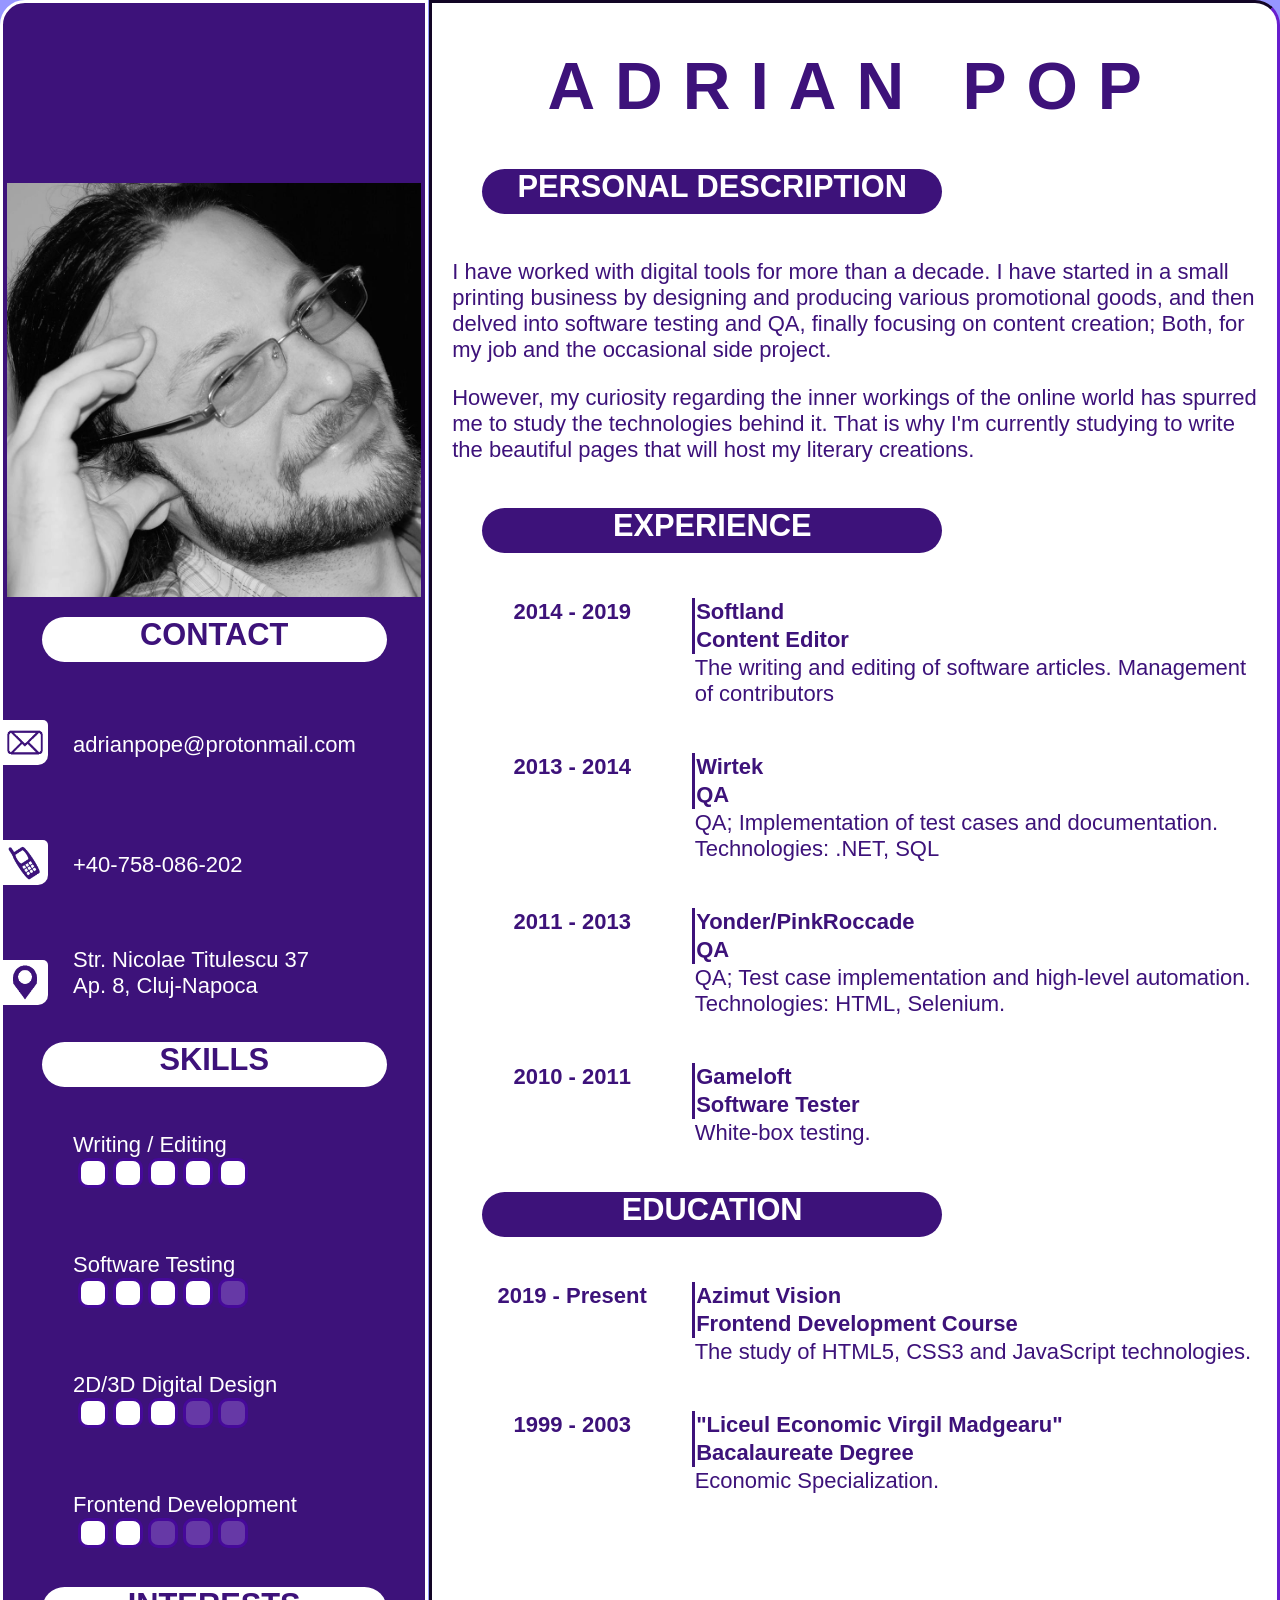
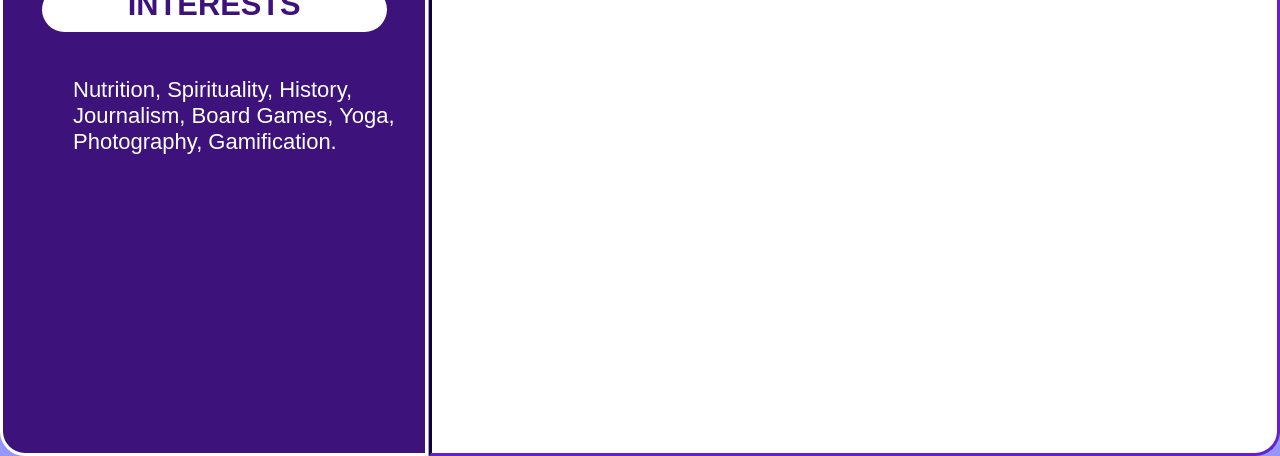
<file: index.html>
<!DOCTYPE html>
<html>
  <head>
    <link type="text/css" rel="stylesheet" href="data\style.css">
    <title>Adrian Pop - CV v0.101</title>
  </head>
  <body>
    <div class="article"><!--Article-->
      <div class="left-panel"><!-- Left Panel -->
        <div class="block"><!--Name - small version-->
          <div class="title column">
              adrian pop
          </div>
        </div>
        <div style="margin-top:60px"><!--Mugshot-->
          <img class="mugshot" src="data\mugshot.jpg" width="567px">
        </div>
        <div class="wh-title"><!--Contact-->
          CONTACT
        </div>
        <div class="block"><!--email-->
          <div class="wh-icon"><!--icon-->
            <img class="icon" src="data\email.png">
          </div>
          <div class="wh-text" style="line-height:75px;">
            adrianpope@protonmail.com
          </div>
        </div>
        <div class="block"><!--telephone-->
          <div class="wh-icon"><!--icon-->
            <img class="icon" src="data\phone.png">
          </div>
          <div class="wh-text" style="line-height:75px;">
            +40-758-086-202
          </div>
        </div>
        <div class="block"><!--address-->
          <div class="wh-icon"><!--icon-->
            <img class="icon" src="data\location.png">
          </div>
          <div class="wh-text">

              Str. Nicolae Titulescu 37<br>
              Ap. 8, Cluj-Napoca

          </div>
        </div>
        <div class="wh-title"><!--Skills-->
          SKILLS
        </div>
        <div class="block"><!--Writing-->
          <div class="wh-text">
            Writing / Editing <br>
            <div class="blob check"></div>
            <div class="blob check"></div>
            <div class="blob check"></div>
            <div class="blob check"></div>
            <div class="blob check"></div>
          </div>
        </div>
        <div class="block"><!--Software Testing-->
          <div class="wh-text">
            Software Testing <br>
            <div class="blob check"></div>
            <div class="blob check"></div>
            <div class="blob check"></div>
            <div class="blob check"></div>
            <div class="blob"></div>
          </div>
        </div>
        <div class="block"><!--Digital Design-->
          <div class="wh-text">
            2D/3D Digital Design <br>
            <div class="blob check"></div>
            <div class="blob check"></div>
            <div class="blob check"></div>
            <div class="blob"></div>
            <div class="blob"></div>
          </div>
        </div>
        <div class="block"><!--Frontend Development-->
          <div class="wh-text">
            Frontend Development <br>
            <div class="blob check"></div>
            <div class="blob check"></div>
            <div class="blob"></div>
            <div class="blob"></div>
            <div class="blob"></div>
          </div>
        </div>
        <div class="wh-title"><!--interests - title-->
          INTERESTS
        </div>
        <div class="block"><!--interests-->
          <p class="wh-text">
            Nutrition, Spirituality, History, Journalism, Board Games, Yoga, Photography, Gamification.
          </p>
        </div>
      </div>
      <div class="right-panel"><!-- Right Panel -->
        <div class="block row"><!--Name - header-->
          <div class="title">
              adrian pop
          </div>
        </div>
        <div class="block"><!--Personal Description - title-->
          <div class="bl-title">
            personal description
          </div>
        </div>
        <div class="block"><!--Personal Description - content-->
          <div class="bl-text">
            <p>
              I have worked with digital tools for more than a decade. I have started in a small printing business by designing and producing various promotional goods, and then delved into software testing and QA, finally focusing on content creation; Both, for my job and the occasional side project.
            </p>
            <p>
              However, my curiosity regarding the inner workings of the online world has spurred me to study the technologies behind it. That is why I'm currently studying to write the beautiful pages that will host my literary creations.
            </p>
          </div>
        </div>
        <div class="block"><!--Experience - title-->
          <div class="bl-title">
            experience
          </div>
        </div>
        <div class="block"><!--Softland-->
          <div class="bl-text">
            <table border="0">
              <tr>
                <th style="text=align: center;">2014 - 2019</th>
                <th>Softland</th>
              </tr>
              <tr>
                <td></td>
                <th>Content Editor</th>
              </tr>
              <tr>
                <td></td>
                <td>The writing and editing of software articles. Management of contributors</td>
              </tr>
            </table>
          </div>
        </div>
        <div class="block"><!--WirTek-->
          <div class="bl-text">
            <table border="0">
              <tr>
                <th style="text=align: center;">2013 - 2014</th>
                <th>Wirtek</th>
              </tr>
              <tr>
                <td></td>
                <th>QA</th>
              </tr>
              <tr>
                <td></td>
                <td>QA; Implementation of test cases and documentation. Technologies: .NET, SQL </td>
              </tr>
            </table>
          </div>
        </div>
        <div class="block"><!--Yonder/PinkRoccade-->
          <div class="bl-text">
            <table border="0">
              <tr>
                <th style="text=align: center;">2011 - 2013</th>
                <th>Yonder/PinkRoccade</th>
              </tr>
              <tr>
                <td></td>
                <th>QA</th>
              </tr>
              <tr>
                <td></td>
                <td>QA; Test case implementation and high-level automation. Technologies: HTML, Selenium. </td>
              </tr>
            </table>
          </div>
        </div>
        <div class="block"><!--Gameloft-->
          <div class="bl-text">
            <table border="0">
              <tr>
                <th style="text=align: center;">2010 - 2011</th>
                <th>Gameloft</th>
              </tr>
              <tr>
                <td></td>
                <th>Software Tester</th>
              </tr>
              <tr>
                <td></td>
                <td>White-box testing. </td>
              </tr>
            </table>
          </div>
        </div>
        <div class="block"><!--Education - title-->
          <div class="bl-title">
            EDUCATION
          </div>
        </div>
        <div class="block"><!--Frontend development course-->
          <div class="bl-text">
            <table border="0">
              <tr>
                <th style="text=align: center;">2019 - Present</th>
                <th>Azimut Vision</th>
              </tr>
              <tr>
                <td></td>
                <th>Frontend Development Course</th>
              </tr>
              <tr>
                <td></td>
                <td>The study of HTML5, CSS3 and JavaScript technologies. </td>
              </tr>
            </table>
        </div>
        <div class="block"><!--High School-->
          <div class="bl-text">
            <table border="0">
              <tr>
                <th style="text=align: center;">1999 - 2003</th>
                <th>"Liceul Economic Virgil Madgearu"</th>
              </tr>
              <tr>
                <td></td>
                <th>Bacalaureate Degree</th>
              </tr>
              <tr>
                <td></td>
                <td>Economic Specialization. </td>
              </tr>
            </table>
        </div>
      </div><!--END Right Panel-->
    </div><!--END Article-->
  </body>
</html>
</file>
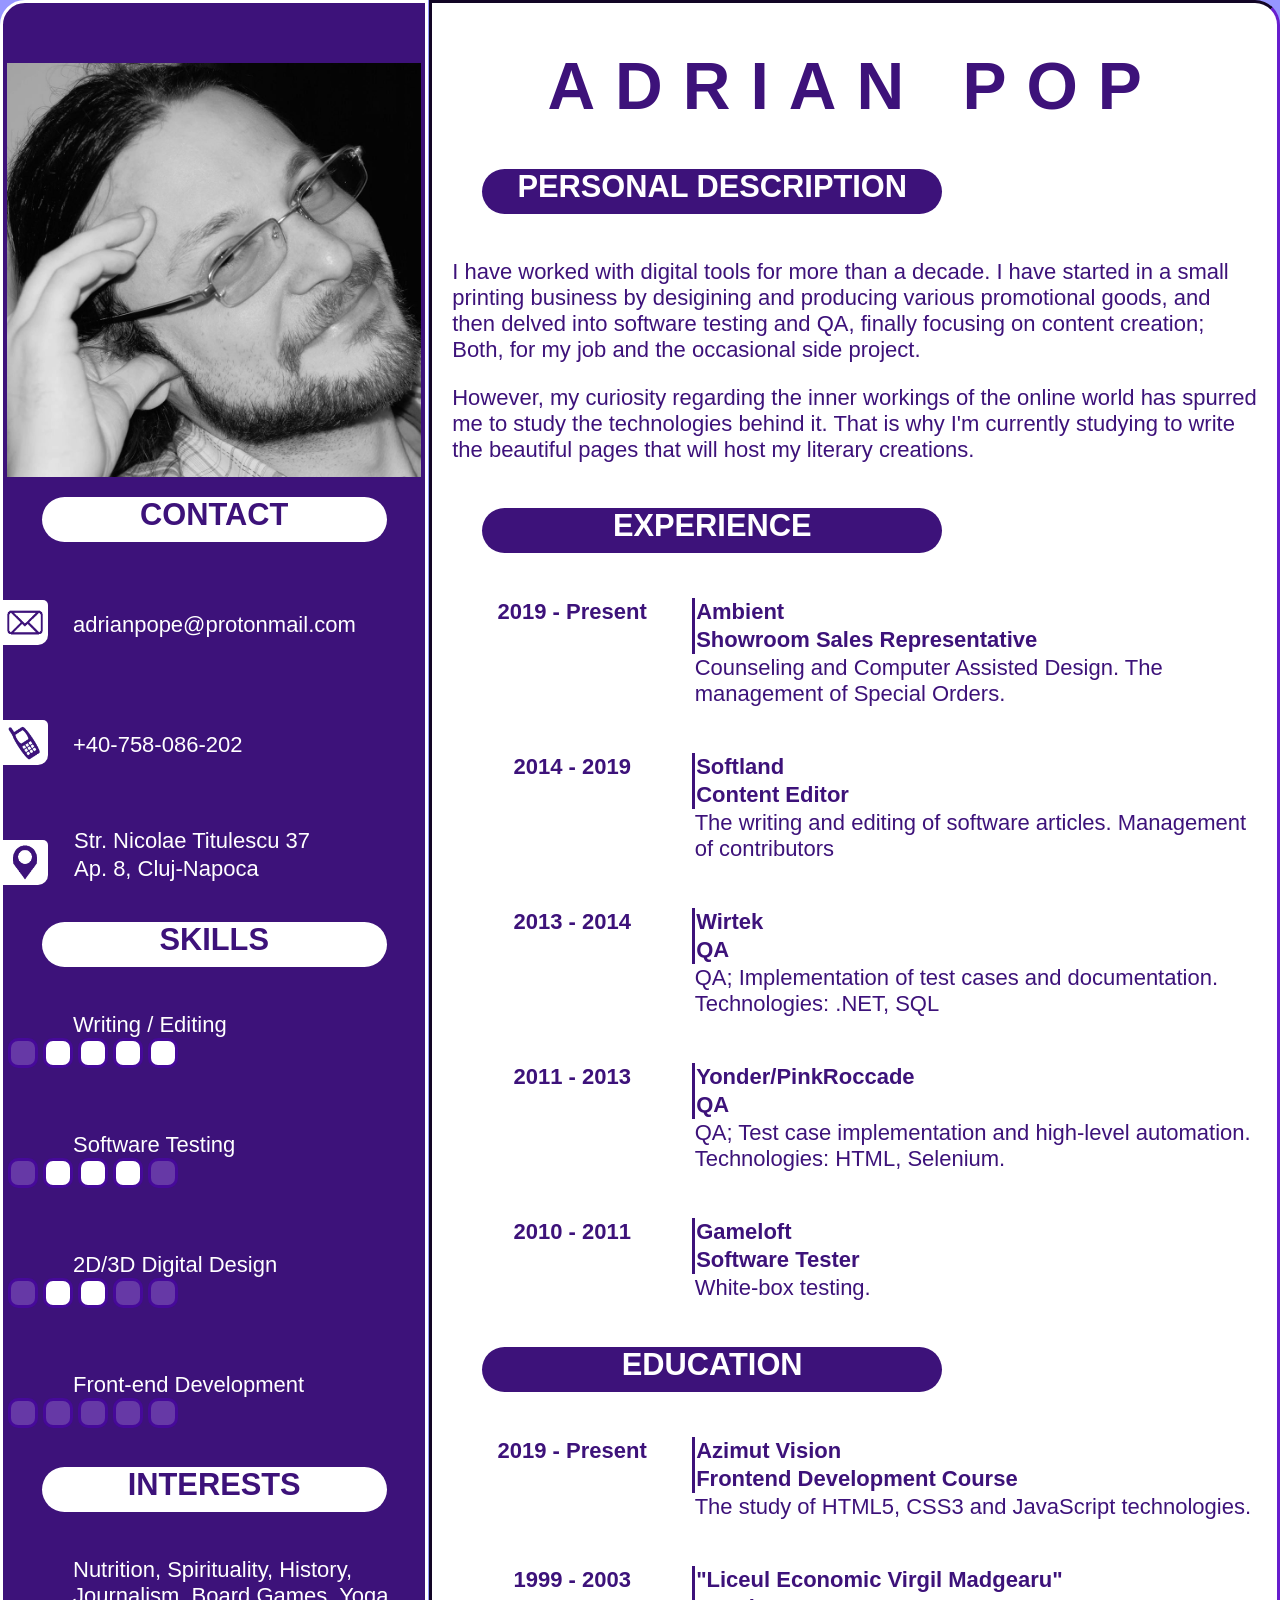
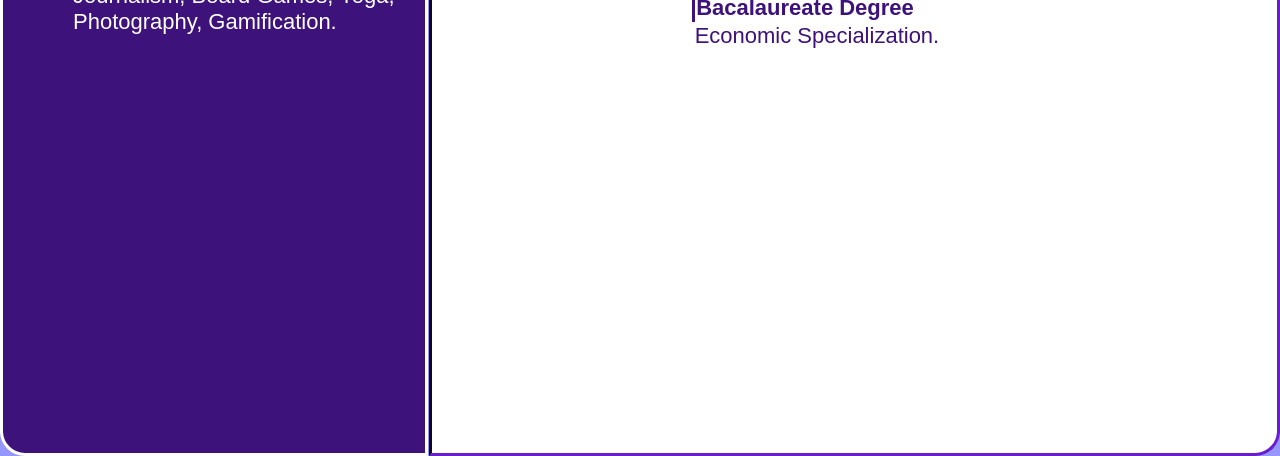
<file: Adrian Pop CV.html>
<!DOCTYPE html>
<html>
  <head>
    <link type="text/css" rel="stylesheet" href="data\style.css">
    <title>Adrian Pop - CV</title>
  </head>
  <body>
    <div class="article"><!--Article-->
      <div class="left-panel"><!-- Left Panel -->
        <div style="margin-top:60px"><!--Mugshot-->
          <img class="mugshot" src="data\mugshot.jpg" width="567px">
        </div>
        <div class="wh-title"><!--Contact-->
          CONTACT
        </div>
        <div class="block"><!--email-->
          <div class="wh-icon"><!--icon-->
            <img class="icon" src="data\email.png">
          </div>
          <div class="wh-text" style="line-height:75px;">
            adrianpope@protonmail.com
          </div>
        </div>
        <div class="block"><!--telephone-->
          <div class="wh-icon"><!--icon-->
            <img class="icon" src="data\phone.png">
          </div>
          <div class="wh-text" style="line-height:75px;">
            +40-758-086-202
          </div>
        </div>
        <div class="block"><!--address-->
          <div class="wh-icon"><!--icon-->
            <img class="icon" src="data\location.png">
          </div>
          <div class="wh-text">
            <table>
              <tr><td>Str. Nicolae Titulescu 37</td></tr>
              <tr><td>Ap. 8, Cluj-Napoca</td></tr>
            </table>
          </div>
        </div>
        <div class="wh-title"><!--skills-->
          SKILLS
        </div>
        <div class="block"><!--Writing-->
          <div class="wh-text">
            Writing / Editing
          </div>
          <div class="blob"></div>
          <div class="blob check"></div>
          <div class="blob check"></div>
          <div class="blob check"></div>
          <div class="blob check"></div>
        </div>
        <div class="block"><!--Software Testing-->
          <div class="wh-text">
            Software Testing
          </div>
          <div class="blob"></div>
          <div class="blob check"></div>
          <div class="blob check"></div>
          <div class="blob check"></div>
          <div class="blob"></div>
        </div>
        <div class="block"><!--Digital Design-->
          <div class="wh-text">
            2D/3D Digital Design
          </div>
          <div class="blob"></div>
          <div class="blob check"></div>
          <div class="blob check"></div>
          <div class="blob"></div>
          <div class="blob"></div>
        </div>
        <div class="block"><!--Frontend Development-->
          <div class="wh-text">
            Front-end Development
          </div>
          <div class="blob"></div>
          <div class="blob"></div>
          <div class="blob"></div>
          <div class="blob"></div>
          <div class="blob"></div>
        </div>
        <div class="wh-title"><!--interests - title-->
          INTERESTS
        </div>
        <div class="block"><!--interests-->
          <p class="wh-text">
            Nutrition, Spirituality, History, Journalism, Board Games, Yoga, Photography, Gamification.
          </p>
        </div>
      </div>
      <div class="right-panel"><!-- Right Panel -->
        <div class="block"><!--Name - header-->
          <div class="title">
              adrian pop
          </div>
        </div>
        <div class="block"><!--Personal Description - title-->
          <div class="bl-title">
            personal description
          </div>
        </div>
        <div class="block"><!--Personal Description - content-->
          <div class="bl-text">
            <p>
              I have worked with digital tools for more than a decade. I have started in a small printing business by desigining and producing various promotional goods, and then delved into software testing and QA, finally focusing on content creation; Both, for my job and the occasional side project.
            </p>
            <p>
              However, my curiosity regarding the inner workings of the online world has spurred me to study the technologies behind it. That is why I'm currently studying to write the beautiful pages that will host my literary creations.
            </p>
          </div>
        </div>
        <div class="block"><!--Experience - title-->
          <div class="bl-title">
            experience
          </div>
        </div>
        <div class="block"><!--Ambient-->
          <div class="bl-text">
            <table border="0">
              <tr>
                <th style="text=align: center;">2019 - Present</th>
                <th>Ambient</th>
              </tr>
              <tr>
                <td></td>
                <th>Showroom Sales Representative</th>
              </tr>
              <tr>
                <td></td>
                <td> Counseling and Computer Assisted Design. The management of Special Orders. </td>
              </tr>
            </table>
          </div>
        </div>
        <div class="block"><!--Softland-->
          <div class="bl-text">
            <table border="0">
              <tr>
                <th style="text=align: center;">2014 - 2019</th>
                <th>Softland</th>
              </tr>
              <tr>
                <td></td>
                <th>Content Editor</th>
              </tr>
              <tr>
                <td></td>
                <td>The writing and editing of software articles. Management of contributors</td>
              </tr>
            </table>
          </div>
        </div>
        <div class="block"><!--WirTek-->
          <div class="bl-text">
            <table border="0">
              <tr>
                <th style="text=align: center;">2013 - 2014</th>
                <th>Wirtek</th>
              </tr>
              <tr>
                <td></td>
                <th>QA</th>
              </tr>
              <tr>
                <td></td>
                <td>QA; Implementation of test cases and documentation. Technologies: .NET, SQL </td>
              </tr>
            </table>
          </div>
        </div>
        <div class="block"><!--Yonder/PinkRoccade-->
          <div class="bl-text">
            <table border="0">
              <tr>
                <th style="text=align: center;">2011 - 2013</th>
                <th>Yonder/PinkRoccade</th>
              </tr>
              <tr>
                <td></td>
                <th>QA</th>
              </tr>
              <tr>
                <td></td>
                <td>QA; Test case implementation and high-level automation. Technologies: HTML, Selenium. </td>
              </tr>
            </table>
          </div>
        </div>
        <div class="block"><!--Gameloft-->
          <div class="bl-text">
            <table border="0">
              <tr>
                <th style="text=align: center;">2010 - 2011</th>
                <th>Gameloft</th>
              </tr>
              <tr>
                <td></td>
                <th>Software Tester</th>
              </tr>
              <tr>
                <td></td>
                <td>White-box testing. </td>
              </tr>
            </table>
          </div>
        </div>
        <div class="block"><!--Education - title-->
          <div class="bl-title">
            EDUCATION
          </div>
        </div>
        <div class="block"><!--Frontend development course-->
          <div class="bl-text">
            <table border="0">
              <tr>
                <th style="text=align: center;">2019 - Present</th>
                <th>Azimut Vision</th>
              </tr>
              <tr>
                <td></td>
                <th>Frontend Development Course</th>
              </tr>
              <tr>
                <td></td>
                <td>The study of HTML5, CSS3 and JavaScript technologies. </td>
              </tr>
            </table>
        </div>
        <div class="block"><!--High School-->
          <div class="bl-text">
            <table border="0">
              <tr>
                <th style="text=align: center;">1999 - 2003</th>
                <th>"Liceul Economic Virgil Madgearu"</th>
              </tr>
              <tr>
                <td></td>
                <th>Bacalaureate Degree</th>
              </tr>
              <tr>
                <td></td>
                <td>Economic Specialization. </td>
              </tr>
            </table>
        </div>
      </div><!--END Right Panel-->
    </div><!--END Article-->
  </body>
</html>
</file>
